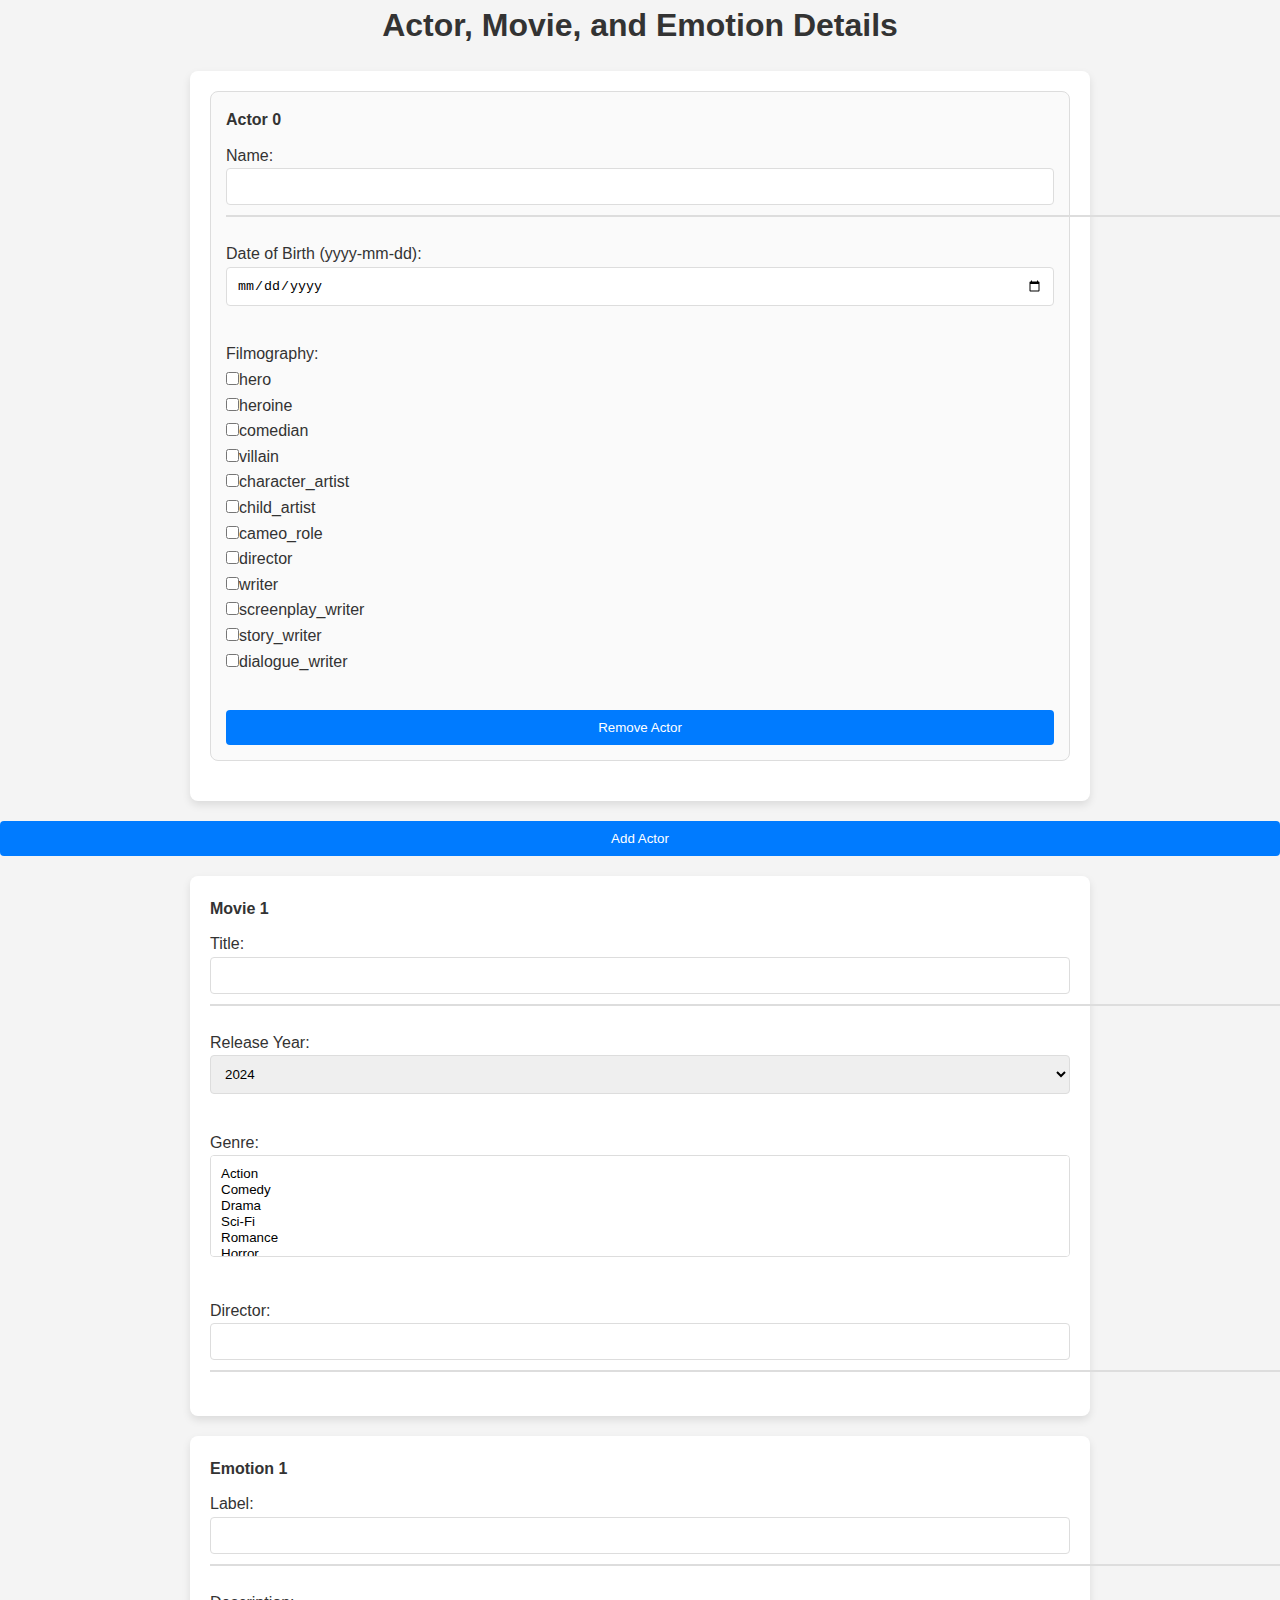
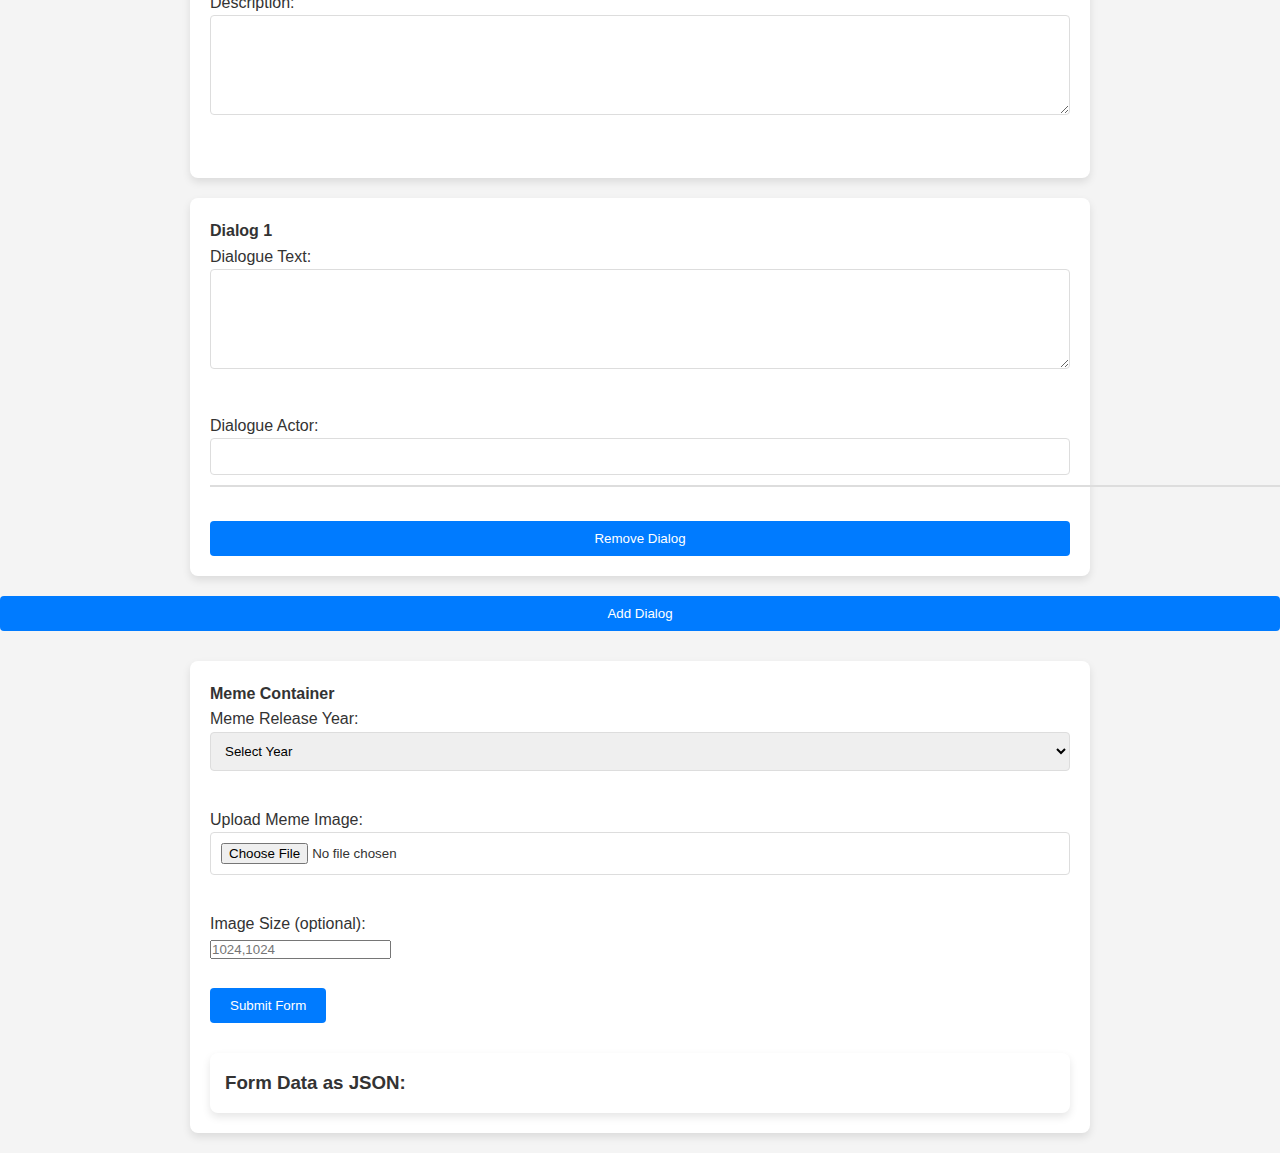
<file: UI/test/index.html>
<!DOCTYPE html>
<html lang="en">
<head>
    <meta charset="UTF-8">
    <meta name="viewport" content="width=device-width, initial-scale=1.0">
    <title>Actor, Movie, and Emotion Form</title>
    <link rel="stylesheet" href="styles.css">
</head>
<body>
    <h1>Actor, Movie, and Emotion Details</h1>

    <div id="actors-container">
        <!-- Actor containers will be added here -->
    </div>
    <button type="button" onclick="addActorContainer()">Add Actor</button>

    <!-- Movie Container (static, with suggestions for title and director) -->
    <div id="movies-container">
        <h4>Movie 1</h4>
        
        <label for="title-1">Title:</label><br>
        <input type="text" id="title-1" name="title" oninput="showSuggestions(this.value, 1, 'movie')" autocomplete="off">
        <div id="suggestions-1-movie" class="suggestions"></div><br><br>

        <label for="release-year-1">Release Year:</label><br>
        <select id="releaseYear-1" name="releaseYear">
            <option value="">Select Year</option>
            <!-- Options generated dynamically -->
        </select><br><br>

        <label>Genre:</label><br>
        <!-- Multi-select dropdown for genre -->
        <select id="genre-1" name="genre" multiple size="5">
            <!-- Genre options will be added dynamically from the array -->
        </select><br><br>

        <label for="director-1">Director:</label><br>
        <input type="text" id="director-1" name="director" oninput="showSuggestions(this.value, 1, 'director')" autocomplete="off">
        <div id="suggestions-1-director" class="suggestions"></div><br><br>
    </div>

    <div id="emotions-container">
        <!-- Single Emotion container will be added here -->
        <div class="emotion-container" id="emotion-container-1">
            <h4>Emotion 1</h4>
            <label for="label-1">Label:</label><br>
            <input type="text" id="label-1" name="emotionLabel" oninput="showSuggestions(this.value, 1, 'emotion')" autocomplete="off">
            <div id="suggestions-1-emotion" class="suggestions"></div><br><br>

            <label for="description-1">Description:</label><br>
            <textarea id="description-1" name="emotionDescription"></textarea><br><br>
        </div>
    </div>
    <!-- Dialog Container -->
<div id="dialogs-container">
    <!-- Static Dialog Container -->
    <div class="dialog-container" id="dialog-container-1">
        <h4>Dialog 1</h4>
        
        <label for="dialog[0]text-0">Dialogue Text:</label><br>
        <textarea id="dialog[0]text-0" name="dialog[0]text"></textarea><br><br>

        <label for="dialog[0]actor-0">Dialogue Actor:</label><br>
        <input type="text" id="dialog[0]actor-0" name="dialog[0]actor" oninput="showSuggestions(this.value, 0, 'dialog-actor')" autocomplete="off">
        <div id="suggestions-0-actor" class="suggestions"></div><br><br>

        <button type="button" onclick="removeDialogContainer(0)">Remove Dialog</button>
    </div>
</div>
<button type="button" onclick="addDialogContainer()">Add Dialog</button>
<!-- Meme Container -->
<div id="meme-container">
    <h4>Meme Container</h4>

    <!-- Meme Release Year -->
    <label for="memeReleaseYear">Meme Release Year:</label>
    <select id="memeReleaseYear">
        <option value="">Select Year</option>
        <!-- Loop to create year options from 2024 to 1900 -->
        <script>
            for (let year = 2024; year >= 1900; year--) {
                document.write(`<option value="${year}">${year}</option>`);
            }
        </script>
    </select><br><br>

    <!-- Image Upload -->
    <label for="meme-image">Upload Meme Image:</label><br>
    <input type="file" id="meme-image" name="media" accept="image/*"><br><br>

    <!-- Image Size -->
    <label for="meme-image-size">Image Size (optional):</label><br>
    <input type="number" id="meme-height-width" name="imageSize" placeholder="1024,1024"><br><br>


    <div>
        <button onclick="submitAllData()">Submit Form</button>
    </div>

   
    <div id="json-display-container">
        <h3>Form Data as JSON:</h3>
        <pre id="json-display"></pre> <!-- The formatted JSON will appear here -->
    </div>
    

    <script src="script.js" defer></script>
</body>
</html>
</file>
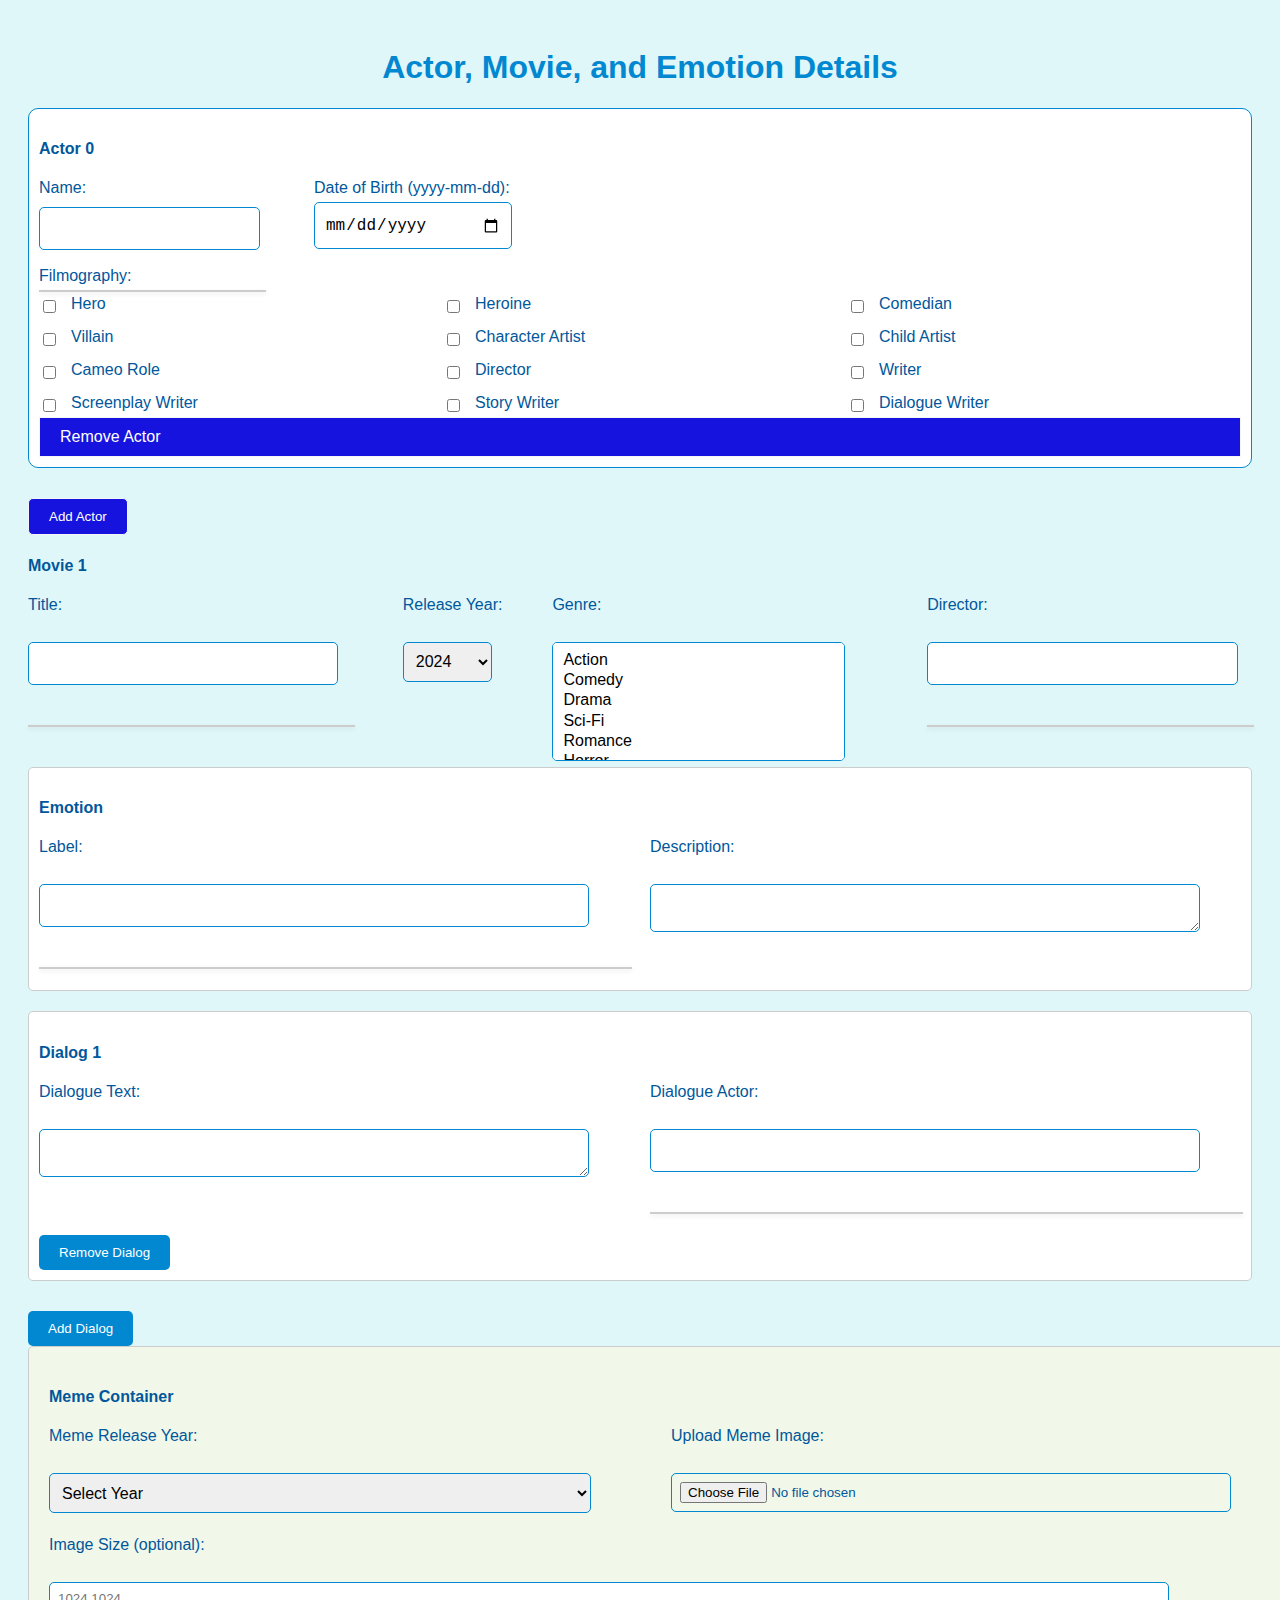
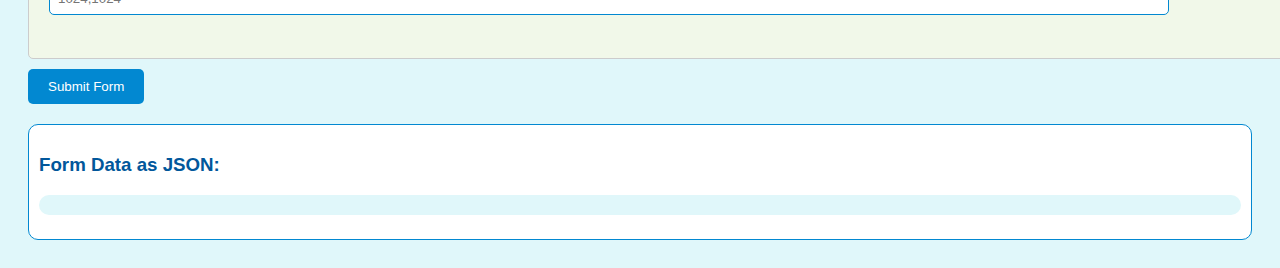
<file: UI/test/test2/index.html>
<!DOCTYPE html>
<html lang="en">
<head>
    <meta charset="UTF-8">
    <meta name="viewport" content="width=device-width, initial-scale=1.0">
    <title>Actor, Movie, and Emotion Form</title>
    <link rel="stylesheet" href="styles.css">
    <link rel="stylesheet" href="./MultiSelect.css">
</head>
<body>
    <h1>Actor, Movie, and Emotion Details</h1>

    <div id="actors-container">
        <!-- Actor containers will be added here -->
    </div>
    <div class="button-group">
    <button type="button" onclick="addActorContainer()">Add Actor</button>
</div>
    <!-- Movie Container (static, with suggestions for title and director) -->
    <div id="movies-container">
        <h4>Movie 1</h4>
    
        <div class="form-row">
            <div class="form-item">
                <label for="title-1">Title:</label><br>
                <input type="text" id="title-1" name="title" oninput="showSuggestions(this.value, 1, 'movie')" autocomplete="off">
                <div id="suggestions-1-movie" class="suggestions"></div><br><br>
            </div>
    
            <div class="form-item1">
                <label for="release-year-1">Release Year:</label><br>
                <select id="releaseYear-1" name="releaseYear">
                    <option value="">Select Year</option>
                    <!-- Options generated dynamically -->
                </select><br><br>
            </div>
    
            <div class="form-item">
                <label>Genre:</label><br>
                <!-- <select id="genre-1" name="genre" multiple size="5" data-placeholder="Select genre" multiple data-multi-select data-search="True" >
                    <option value="Action">Action</option>
                    <option value="Comedy">Comedy</option>
                    <option value="Drama">Drama</option>
                    <option value="Sci-Fi">Sci-Fi</option>
                    <option value="Romance">Romance</option>
                    <option value="Horror">Horror</option>
                </select><br><br> -->
                <select id="genre-1" name="genre" multiple size="5" >
                    <option value="Action">Action</option>
                    <option value="Comedy">Comedy</option>
                    <option value="Drama">Drama</option>
                    <option value="Sci-Fi">Sci-Fi</option>
                    <option value="Romance">Romance</option>
                    <option value="Horror">Horror</option>
                </select>
            </div>
    
            <div class="form-item">
                <label for="director-1">Director:</label><br>
                <input type="text" id="director-1" name="director" oninput="showSuggestions(this.value, 1, 'director')" autocomplete="off">
                <div id="suggestions-1-director" class="suggestions"></div><br><br>
            </div>
        </div>
    </div>
    

    <div id="emotions-container">
        <!-- Single Emotion container will be added here -->
        <div class="emotion-container" id="emotion-container-1">
            <h4>Emotion</h4>
            
            <!-- Emotion Fields (Label and Description side by side) -->
            <div class="emotion-field">
                <div class="emotion-label">
                    <label for="label-1">Label:</label><br>
                    <input type="text" id="label-1" name="emotionLabel" oninput="showSuggestions(this.value, 1, 'emotion')" autocomplete="off">
                    <div id="suggestions-1-emotion" class="suggestions"></div><br><br>
                </div>
                
                <div class="emotion-description">
                    <label for="description-1">Description:</label><br>
                    <textarea id="description-1" name="emotionDescription"></textarea><br><br>
                </div>
            </div>
        </div>
    </div>
    <!-- Dialog Container -->
    <div id="dialogs-container">
        <!-- Static Dialog Container -->
        <div class="dialog-container" id="dialog-container-1">
            <h4>Dialog 1</h4>
            
            <!-- Dialog Fields (Text and Actor side by side) -->
            <div class="dialog-field">
                <div class="dialog-text">
                    <label for="dialog[0]text-0">Dialogue Text:</label><br>
                    <textarea id="dialog[0]text-0" name="dialog[0]text"></textarea><br><br>
                </div>
                
                <div class="dialog-actor">
                    <label for="dialog[0]actor-0">Dialogue Actor:</label><br>
                    <input type="text" id="dialog[0]actor-0" name="dialog[0]actor" oninput="showSuggestions(this.value, 0, 'dialog-actor')" autocomplete="off">
                    <div id="suggestions-0-actor" class="suggestions"></div><br><br>
                </div>
            </div>
            
            <button type="button" onclick="removeDialogContainer(0)">Remove Dialog</button>
        </div>
    </div>
    <button type="button" onclick="addDialogContainer()">Add Dialog</button>
    
<!-- Meme Container -->
<div id="meme-container">
    <h4>Meme Container</h4>

    <!-- Meme Release Year and Image Upload side by side -->
    <div class="meme-fields">
        <!-- Meme Release Year -->
        <div class="meme-release-year">
            <label for="memeReleaseYear">Meme Release Year:</label><br>
            <select id="memeReleaseYear">
                <option value="">Select Year</option>
                <!-- Loop to create year options from 2024 to 1900 -->
                <script>
                    for (let year = 2024; year >= 1900; year--) {
                        document.write(`<option value="${year}">${year}</option>`);
                    }
                </script>
            </select><br><br>
        </div>

        <!-- Upload Meme Image -->
        <div class="meme-upload">
            <label for="meme-image">Upload Meme Image:</label><br>
            <input type="file" id="meme-image" name="media" accept="image/*"><br><br>
        </div>
    </div>

    <!-- Image Size -->
    <label for="meme-image-size">Image Size (optional):</label><br>
    <input type="number" id="meme-height-width" name="imageSize" placeholder="1024,1024"><br><br>
</div>


    <div>
        <button onclick="submitAllData()">Submit Form</button>
    </div>

   
    <div id="json-display-container">
        <h3>Form Data as JSON:</h3>
        <pre id="json-display"></pre> <!-- The formatted JSON will appear here -->
    </div>
    

    <script src="script.js" defer></script>
    <script src="./MultiSelect.js" defer></script>
</body>
</html>
</file>
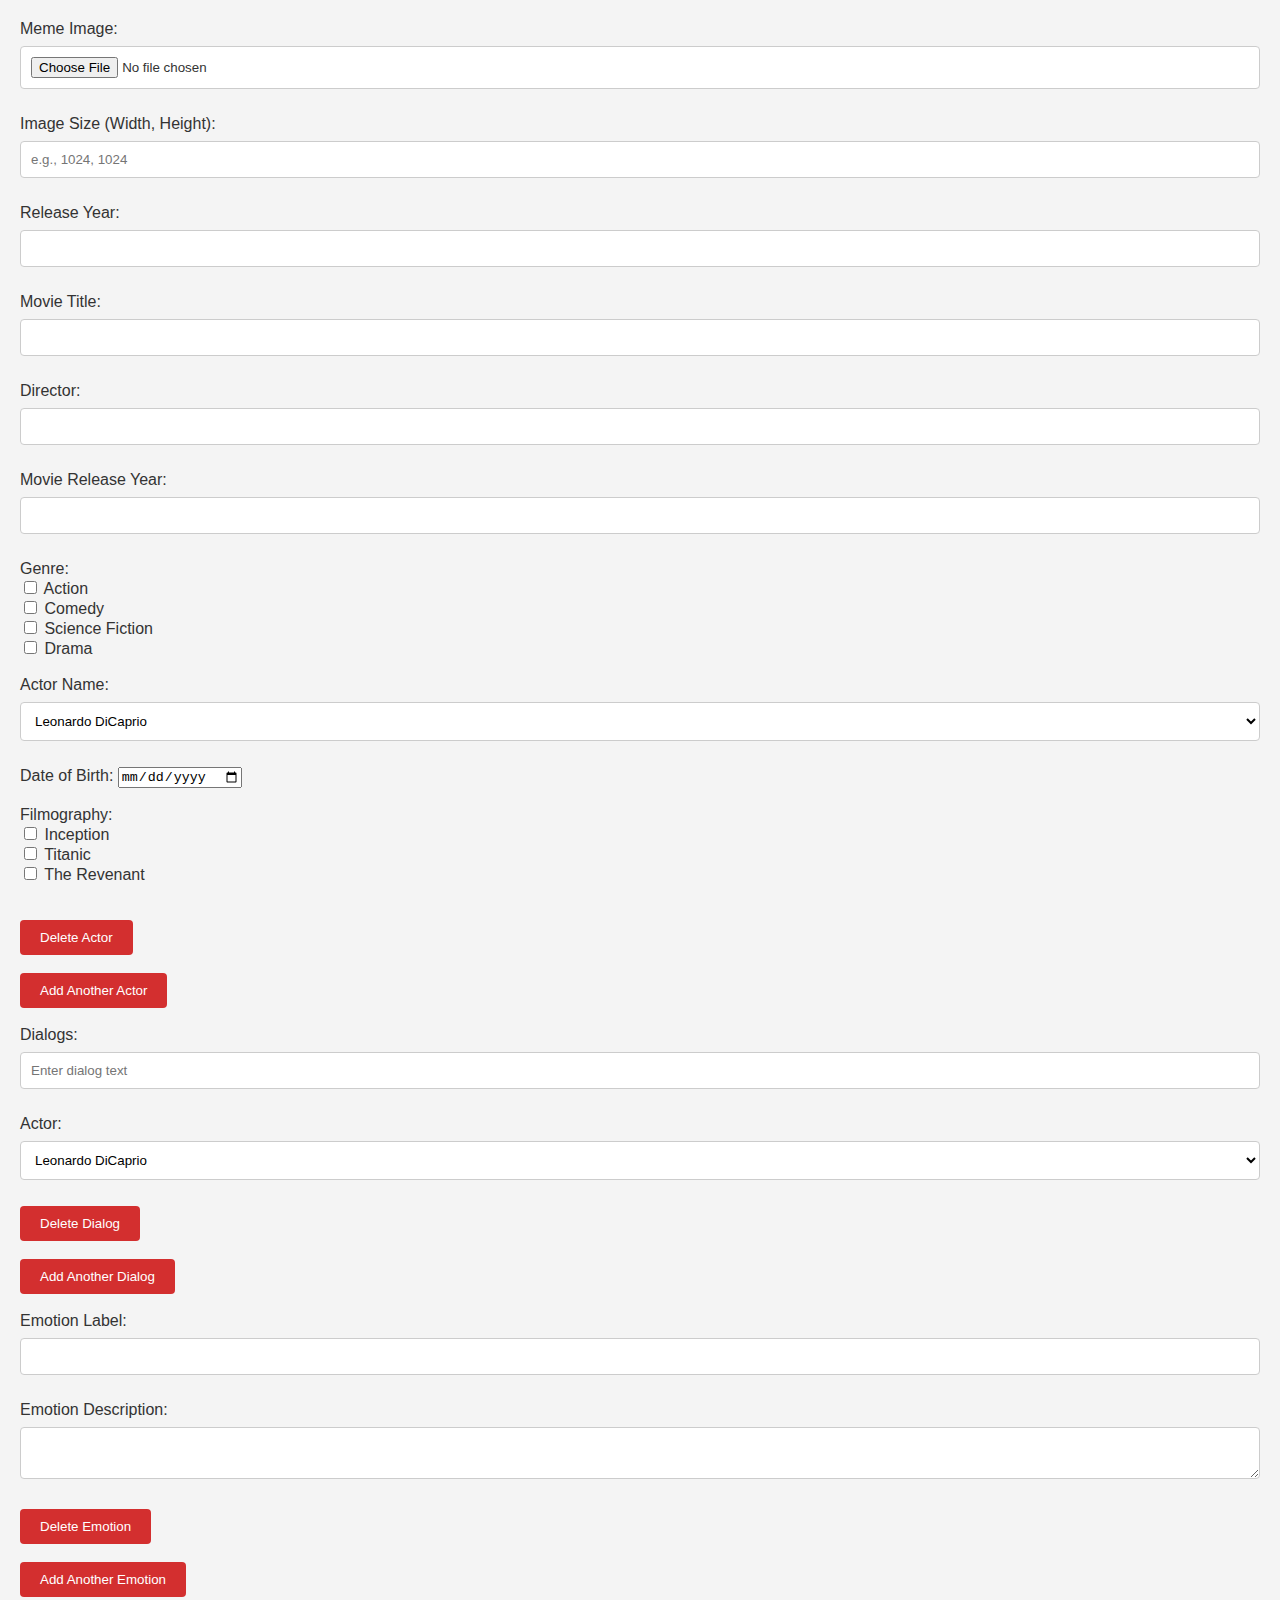
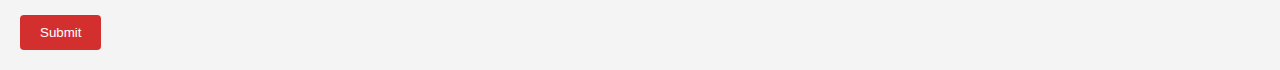
<file: UI/form.html>
<!DOCTYPE html>
<html lang="en">
<head>
  <meta charset="UTF-8">
  <meta name="viewport" content="width=device-width, initial-scale=1.0">
  <title>Insert Data into Supabase</title>
  <link rel="stylesheet" href="form.css"> <!-- Optional, if you have custom styles -->
</head>
<body>
    <form id="insertForm">
        <!-- Meme Details -->
        <label for="image">Meme Image:</label>
        <input type="file" id="image" name="image" required><br><br>
      
        <label for="image_size">Image Size (Width, Height):</label>
        <input type="text" id="image_size" name="image_size" placeholder="e.g., 1024, 1024" required><br><br>
      
        <label for="release_year">Release Year:</label>
        <input type="number" id="release_year" name="release_year" required><br><br>
      
        <!-- Movie Details -->
        <label for="movie_title">Movie Title:</label>
        <input type="text" id="movie_title" name="movie_title" required><br><br>
      
        <label for="director">Director:</label>
        <input type="text" id="director" name="director" required><br><br>
      
        <label for="movie_release_year">Movie Release Year:</label>
        <input type="number" id="movie_release_year" name="movie_release_year" required><br><br>
      
        <!-- Genre Selection -->
        <label>Genre:</label><br>
        <input type="checkbox" name="genre" value="Action"> Action<br>
        <input type="checkbox" name="genre" value="Comedy"> Comedy<br>
        <input type="checkbox" name="genre" value="Science Fiction"> Science Fiction<br>
        <input type="checkbox" name="genre" value="Drama"> Drama<br><br>
      
        <!-- Actors Section -->
        <div id="actorsContainer">
          <label for="actor_name">Actor Name:</label>
          <select class="actor_name" name="actor_name[]" required>
            <option value="Leonardo DiCaprio">Leonardo DiCaprio</option>
            <option value="Joseph Gordon-Levitt">Joseph Gordon-Levitt</option>
            <!-- Add more actors here -->
          </select><br><br>
      
          <label for="actor_dob">Date of Birth:</label>
          <input type="date" id="actor_dob_0" name="actor_dob[]" required><br><br>
      
          <label>Filmography:</label><br>
          <label><input type="checkbox" name="actor_filmography_0" value="Inception"> Inception</label><br>
          <label><input type="checkbox" name="actor_filmography_0" value="Titanic"> Titanic</label><br>
          <label><input type="checkbox" name="actor_filmography_0" value="The Revenant"> The Revenant</label><br>
          <!-- Add more filmography checkboxes as needed -->
          <br><br>
      
          <button type="button" class="deleteActor">Delete Actor</button><br><br>
        </div>
      
        <button type="button" onclick="addActor()">Add Another Actor</button><br><br>
      
        <!-- Dialog Section -->
        <label>Dialogs:</label><br>
        <div id="dialogsContainer">
          <input type="text" class="dialog_text" placeholder="Enter dialog text" required><br><br>
          <label for="dialog_actor_0">Actor:</label>
          <select id="dialog_actor_0" name="dialog_actor_0" required>
            <option value="Leonardo DiCaprio">Leonardo DiCaprio</option>
            <option value="Joseph Gordon-Levitt">Joseph Gordon-Levitt</option>
            <!-- Add more actors here -->
          </select><br><br>
      
          <button type="button" class="deleteDialog">Delete Dialog</button><br><br>
        </div>
      
        <button type="button" onclick="addDialog()">Add Another Dialog</button><br><br>
      
        <!-- Emotion Section -->
        <label>Emotion Label:</label><br>
        <div id="emotionsContainer">
          <input type="text" class="emotion_label" name="emotion_label[]" list="emotionList" required><br><br>
          <datalist id="emotionList">
            <option value="Happy">
            <option value="Sad">
            <option value="Angry">
            <option value="Surprised">
            <option value="Confused">
            <!-- Add more options here -->
          </datalist>
      
          <label for="emotion_description">Emotion Description:</label>
          <textarea class="emotion_description" name="emotion_description[]" required></textarea><br><br>
      
          <button type="button" class="deleteEmotion">Delete Emotion</button><br><br>
        </div>
      
        <button type="button" onclick="addEmotion()">Add Another Emotion</button><br><br>
      
        <button type="submit">Submit</button>
      </form>
      
  <script src="script.js"></script>
</body>
</html>
</file>
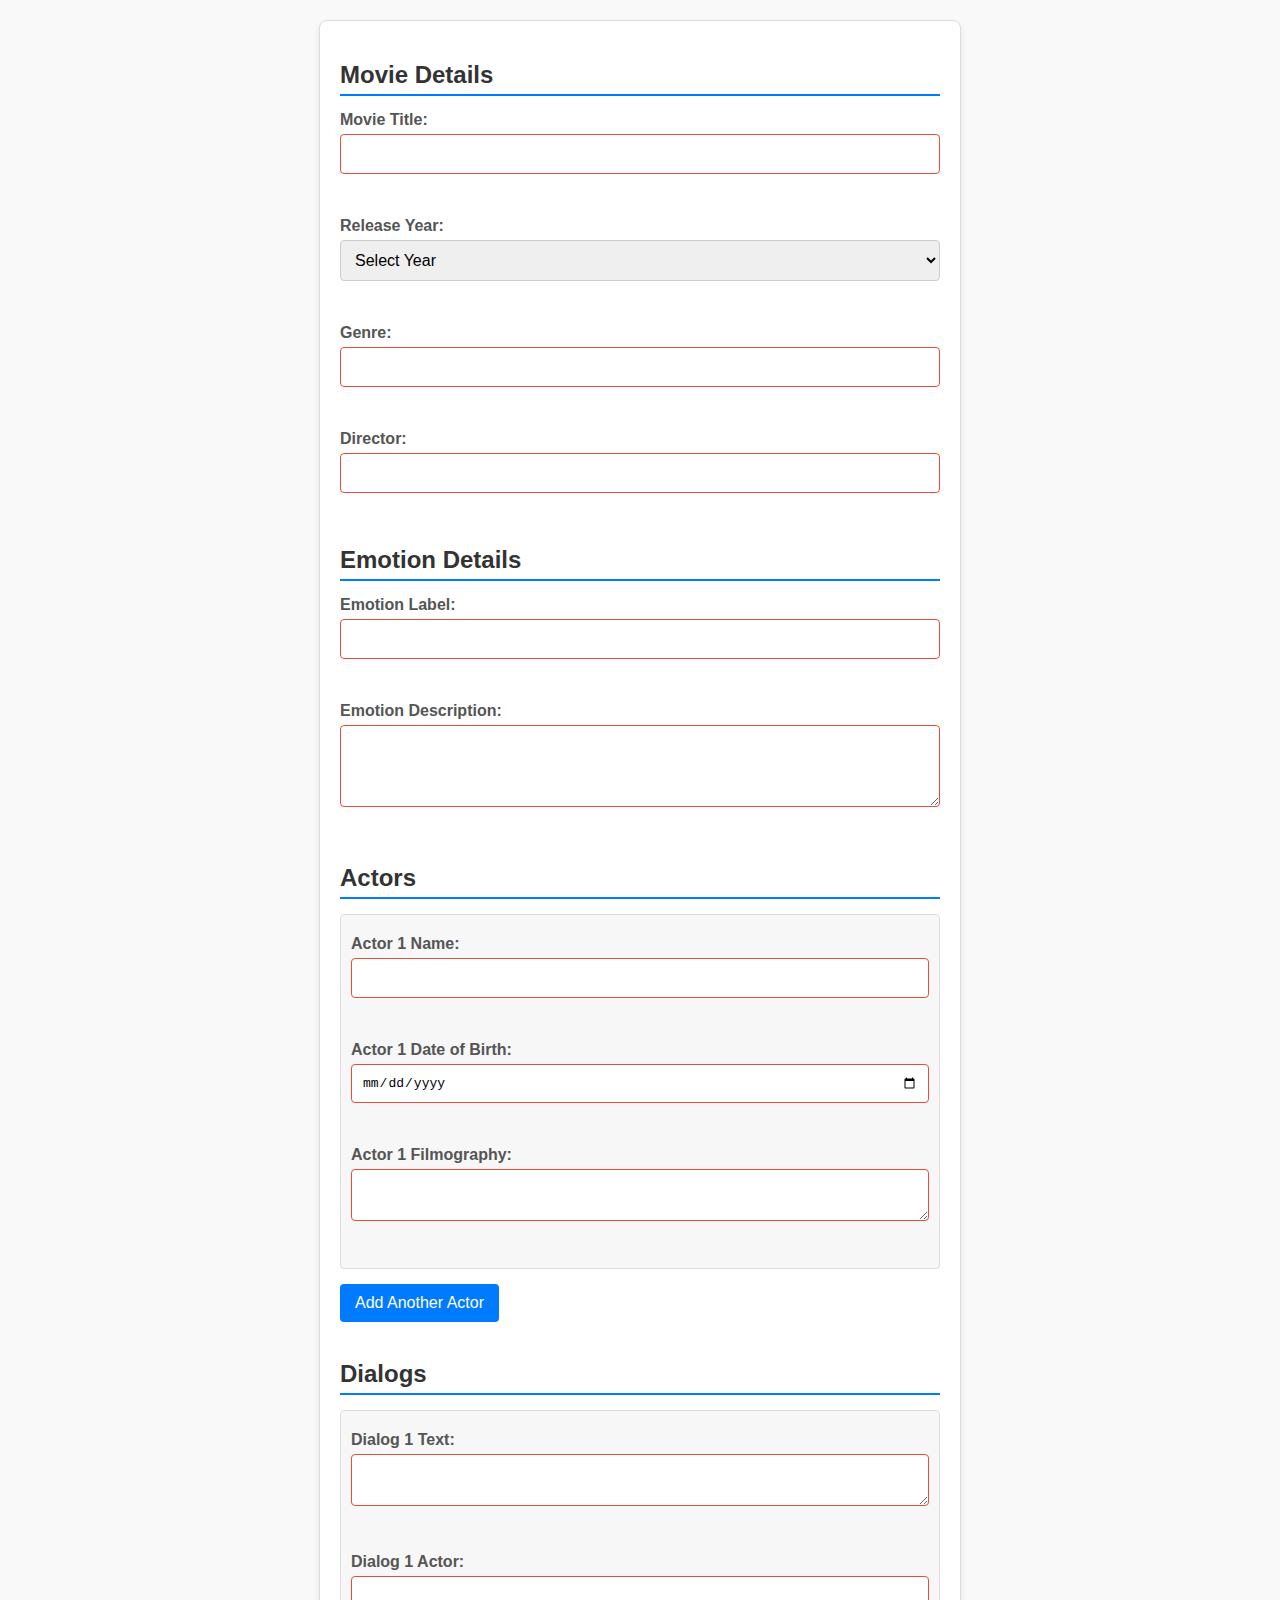
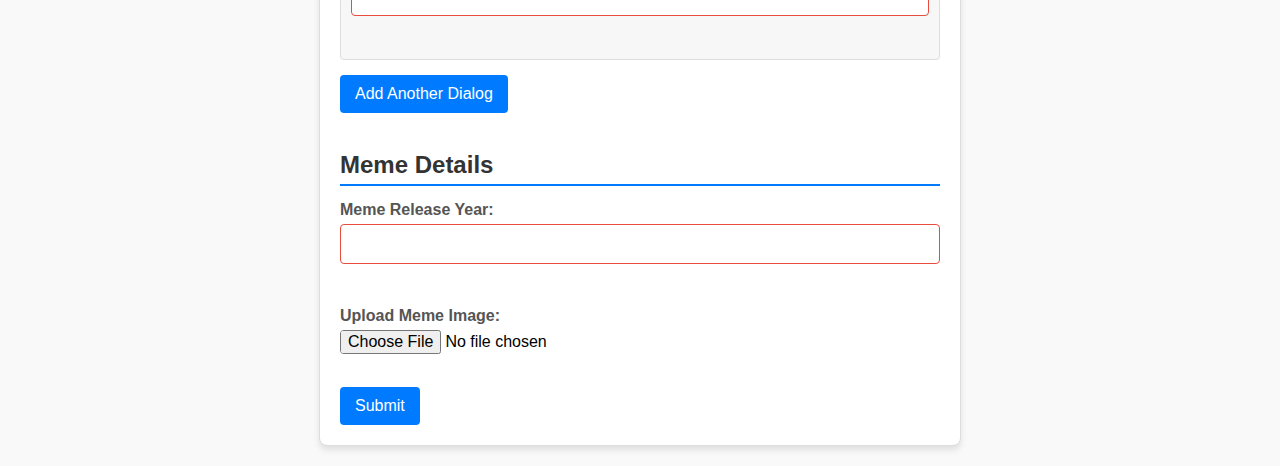
<file: UI/new.html>
<!DOCTYPE html>
<html lang="en">
<head>
    <meta charset="UTF-8">
    <meta name="viewport" content="width=device-width, initial-scale=1.0">
    <link rel="stylesheet" href="./new.css">
    <title>Movie Meme Submission Form</title>
</head>
<body>
    
    <form id="memeForm" enctype="multipart/form-data">
        <h2>Movie Details</h2>
        <label for="title">Movie Title:</label>
        <input type="text" id="title" name="title" required><br><br>

        <label for="release_year">Release Year:</label>
        <select id="release_year" name="release_year" required>
            <option value="" disabled selected>Select Year</option>
            <script>
                for (let year = 1950; year <= new Date().getFullYear(); year++) {
                    document.write(`<option value="${year}">${year}</option>`);
                }
            </script>
        </select><br><br>

        <label for="genre">Genre:</label>
        <input type="text" id="genre" name="genre" required><br><br>

        <label for="director">Director:</label>
        <input type="text" id="director" name="director" list="directors" required>
        <datalist id="directors">
            <option value="Christopher Nolan">
            <option value="Steven Spielberg">
            <option value="Martin Scorsese">
        </datalist><br><br>

        <h2>Emotion Details</h2>
        <label for="emotion_label">Emotion Label:</label>
        <input type="text" id="emotion_label" name="emotion_label" list="emotion_labels" required>
        <datalist id="emotion_labels">
            <option value="excitement">
            <option value="joy">
            <option value="sadness">
        </datalist><br><br>

        <label for="emotion_description">Emotion Description:</label>
        <textarea id="emotion_description" name="emotion_description" rows="4" required></textarea><br><br>

        <h2>Actors</h2>
        <div id="actors">
            <div class="actor">
                <label for="actor_0_name">Actor 1 Name:</label>
                <input type="text" id="actor_0_name" name="actors[0][name]" required><br><br>

                <label for="actor_0_dob">Actor 1 Date of Birth:</label>
                <input type="date" id="actor_0_dob" name="actors[0][dob]" required><br><br>

                <label for="actor_0_filmography">Actor 1 Filmography:</label>
                <textarea id="actor_0_filmography" name="actors[0][filmography]" rows="2" required></textarea><br><br>
            </div>
        </div>
        <button type="button" onclick="addActor()">Add Another Actor</button><br><br>

        <h2>Dialogs</h2>
        <div id="dialogs">
            <div class="dialog">
                <label for="dialog_0_text">Dialog 1 Text:</label>
                <textarea id="dialog_0_text" name="dialogs[0][text]" rows="2" required></textarea><br><br>

                <label for="dialog_0_actor">Dialog 1 Actor:</label>
                <input type="text" id="dialog_0_actor" name="dialogs[0][actor]" required><br><br>
            </div>
        </div>
        <button type="button" onclick="addDialog()">Add Another Dialog</button><br><br>

        <h2>Meme Details</h2>
        <label for="memeReleaseYear">Meme Release Year:</label>
        <input type="number" id="memeReleaseYear" name="memeReleaseYear" min="1950" max="2024" required><br><br>

        <label for="media">Upload Meme Image:</label>
        <input type="file" id="media" name="media" accept="image/*" required><br><br>

        <input type="button" value="Submit" onclick="submitForm()">
    </form>

    <script>
        let actorCount = 1;
        let dialogCount = 1;

        function addActor() {
            const actorsDiv = document.getElementById('actors');
            const newActor = `
                <div class="actor">
                    <label for="actor_${actorCount}_name">Actor ${actorCount + 1} Name:</label>
                    <input type="text" id="actor_${actorCount}_name" name="actors[${actorCount}][name]" required><br><br>
                    
                    <label for="actor_${actorCount}_dob">Actor ${actorCount + 1} Date of Birth:</label>
                    <input type="date" id="actor_${actorCount}_dob" name="actors[${actorCount}][dob]" required><br><br>

                    <label for="actor_${actorCount}_filmography">Actor ${actorCount + 1} Filmography:</label>
                    <textarea id="actor_${actorCount}_filmography" name="actors[${actorCount}][filmography]" rows="2" required></textarea><br><br>
                </div>`;
            actorsDiv.insertAdjacentHTML('beforeend', newActor);
            actorCount++;
        }

        function addDialog() {
            const dialogsDiv = document.getElementById('dialogs');
            const newDialog = `
                <div class="dialog">
                    <label for="dialog_${dialogCount}_text">Dialog ${dialogCount + 1} Text:</label>
                    <textarea id="dialog_${dialogCount}_text" name="dialogs[${dialogCount}][text]" rows="2" required></textarea><br><br>

                    <label for="dialog_${dialogCount}_actor">Dialog ${dialogCount + 1} Actor:</label>
                    <input type="text" id="dialog_${dialogCount}_actor" name="dialogs[${dialogCount}][actor]" required><br><br>
                </div>`;
            dialogsDiv.insertAdjacentHTML('beforeend', newDialog);
            dialogCount++;
        }

        function validateForm() {
            const form = document.getElementById('memeForm');
            const requiredFields = form.querySelectorAll('[required]'); // Get all required fields
            for (const field of requiredFields) {
                if (!field.value) {
                    alert(`Please fill in the required field: ${field.name}`);
                    return false; // Return false to prevent form submission
                }
            }
            return true; // Return true if all required fields are filled
        }

        async function submitForm() {
            const form = document.getElementById('memeForm');

            // Validate form before submitting
            if (!validateForm()) {
                return;  // Stop form submission if validation fails
            }

            // Create FormData object
            const formData = new FormData(form);
            console.log(formData);

            // Log the FormData object to ensure data is captured
            for (let pair of formData.entries()) {
                console.log(pair[0] + ': ' + pair[1]);
            }

            try {
                const YOUR_SUPABASE_API_KEY = 'eyJhbGciOiJIUzI1NiIsImtpZCI6IldsZFhxUFZFZndGbGJrQU4iLCJ0eXAiOiJKV1QifQ.[base64].V1shTYZOj0goNRQ8nMbr4EY-mrA8MhzWFc8CuKBxbPU';  // Use your real API key
                const response = await fetch('https://ixnbfvyeniksbqcfdmdo.supabase.co/functions/v1/annotate', {
                    method: 'POST',
                    headers: {
                        'Authorization': `Bearer ${YOUR_SUPABASE_API_KEY}`
                    },
                    body: formData
                });

                const result = await response.json();

                if (response.ok) {
                    alert("Form submitted successfully!\n\nResponse:\n" + JSON.stringify(result.data, null, 2));
                    console.log("Success Response:", result);
                } else {
                    alert("Form submission failed.\n\nError:\n" + JSON.stringify(result, null, 2));
                    console.error("Error Response:", result);
                }
            } catch (error) {
                alert("An unexpected error occurred.\n\nDetails:\n" + error.message);
                console.error("Error:", error);
            }
        }
    </script>
</body>
</html>
</file>
<file: UI/test/test2/styles.css>
/* General styles */
body {
    font-family: Arial, sans-serif;
    background-color: #e0f7fa; /* Sky blue background */
    color: #01579b; /* Dark blue text color */
    padding: 20px;
}

h1 {
    text-align: center;
    color: #0288d1; /* Lighter blue shade */
}

h4 {
    color: #01579b;
}

/* Container styles */
.actor-container, .dialog-container, .emotion-container, .meme-container, .movie-container {
    background-color: #ffffff;
    border: 1px solid #0288d1;
    padding: 10px;
    margin-bottom: 20px;
    border-radius: 10px;
}

/* Flexbox layout for placing labels and inputs side by side */
.flex-row {
    display: flex;
    flex-wrap: wrap;
    justify-content: space-between;
}

.flex-row label, .flex-row input, .flex-row select {
    flex: 1 1 48%; /* Flex-grow and allow wrapping */
    margin-right: 10px;
    margin-bottom: 10px;
}

.flex-row textarea {
    width: 100%;
}

/* Suggestions box */
.suggestions {
    border: 1px solid #0288d1;
    background-color: #ffffff;
    max-height: 100px;
    overflow-y: auto;
    margin-bottom: 10px;
}

button {
    background-color: #0288d1;
    color: white;
    padding: 10px 20px;
    border: none;
    border-radius: 5px;
    cursor: pointer;
}

button:hover {
    background-color: #01579b;
}

#json-display-container {
    background-color: #ffffff;
    border: 1px solid #0288d1;
    padding: 10px;
    margin-top: 20px;
    border-radius: 10px;
}

/* Meme container styles */
#meme-container {
    background-color: #f1f8e9;
    border: 1px solid #388e3c;
}

input[type="file"] {
    padding: 5px;
    margin-top: 10px;
}

select, input, textarea {
    padding: 8px;
    border: 1px solid #0288d1;
    border-radius: 5px;
}

pre {
    background-color: #e0f7fa;
    padding: 10px;
    border-radius: 10px;
    font-size: 14px;
}

/* Multi-select dropdown (styling for multi-select dropdown) */
.multi-select {
    display: inline-block;
    width: 100%;
    border-radius: 5px;
}

/* Ensure the actor's name and DOB are aligned side by side */
.input-group-horizontal {
    display: flex;
    gap: 50px;
}

.input-group-horizontal > div {
    display: flex;
    flex-direction: column;
}

/* Styling for the filmography checkboxes */
.filmography-grid {
    display: grid;
    grid-template-columns: repeat(3, 1fr);  /* 3 columns */
    gap: 10px;
    margin-top: 10px;
}

.checkbox-group {
    display: flex;
    align-items: center;
    gap: 5px;
}

.checkbox-group input[type="checkbox"] {
    margin-right: 5px;
}

.checkbox-group label {
    margin-left: 5px;
}

/* Styling for the suggestions box */
.suggestions {
    position: relative;
    top: 35px;  /* Adjust the position of suggestions dropdown */
    left: 0;
    right: 0;
    border: 1px solid #ddd;
    background-color: #fff;
    z-index: 10;
    max-height: 200px;  /* Ensure it doesn't overflow */
    overflow-y: auto;
    box-shadow: 0 2px 5px rgba(0, 0, 0, 0.1);
}

/* Each suggestion item styling */
.suggestions div {
    padding: 8px;
    cursor: pointer;
}

.suggestions div:hover {
    background-color: #f1f1f1;
}
.button-group {
    display: flex;
    gap: 10px;  /* Adds space between the buttons */
    margin-top: 10px;
}

/* Styling for individual buttons */
.button-group button {
    padding: 10px 20px;  /* Adjust the button size */
    cursor: pointer;
    border: 1px solid whitesmoke;
    background-color: #1613de;
    transition: background-color 0.3s ease;
}

.button-group1{
    padding: 10px 20px;  /* Adjust the button size */
    cursor: pointer;
    color: white;
    border: 1px solid whitesmoke;
    background-color: #1613de;
    transition: background-color 0.3s ease;
}
.button-group button:hover {
    background-color: red;
}

/* Styling for each input group */
.input-group {
    margin-bottom: 15px;
    display: flex;
    flex-direction: column;
}

/* Align labels and inputs side by side */
.input-group label {
    margin-bottom: 5px;
}

.input-group input,
.input-group select {
    padding: 8px;
    border: 1px solid #ccc;
    border-radius: 4px;
}

/* Multi-select dropdown styling */
select[multiple] {
    height: auto;
    padding: 8px;
}
/* Style for the field group to align items side by side */
.field-group {
    display: flex;
    gap: 100px;  /* Space between the items */
    margin-bottom: 15px;
}

/* Style for individual field items within the flex container */
.field-item {
    display: flex;
    flex-direction: column;
}

/* Style for the labels */
.field-item label {
    margin-bottom: 5px;  /* Space between label and input */
}

/* Ensure the input fields and select elements take the full available width */
.field-item input,
.field-item select {
    width: 100%;  /* Make the input and select take up the full width of their container */
}
/* Flexbox layout for form items */
.form-row {
    display: flex; /* Align children side by side */
    gap: 50px; /* Add some space between each item */
    flex-wrap: wrap; /* Allow wrapping for smaller screens */
}

/* Each form item inside the row */
.form-item {
    flex: 1; /* Allow items to take equal width */
    min-width: 200px; /* Ensure a minimum width for each item */
}

/* Style for input boxes */
input[type="text"], input[type="date"], select {
    width: 90%; /* Full width to fit the container */
    height: 25px; /* Adjust height */
    font-size: 16px; /* Adjust font size */
    padding: 10px; /* Padding inside the input */
}

select {
    width: 100%;
    height: 40px;
    font-size: 16px;
    padding: 10px;
}
#emotions-container {
    display: flex;
    justify-content: center;
    gap: 20px;
}

.emotion-container {
    padding: 10px;
    border: 1px solid #ccc;
    border-radius: 5px;
    width: 100%;
}

.emotion-field {
    display: flex;
    justify-content: space-between;
    gap: 20px;
}

.emotion-label, .emotion-description {
    flex: 1; /* Makes both input and textarea take up equal space */
}

textarea, input[type="text"] {
    width: 100%;
    padding: 8px;
    margin: 5px 0;
}

button {
    margin-top: 10px;
}

.suggestions {
    position: relative;
    z-index: 10;
    max-height: 200px;
    overflow-y: auto;
    border: 1px solid #ccc;
    background-color: white;
    width: 100%;
}
#dialogs-container {
    display: flex;
    justify-content: center;
    gap: 20px;
}

.dialog-container {
    padding: 10px;
    border: 1px solid #ccc;
    border-radius: 5px;
    width: 100%;
}

.dialog-field {
    display: flex;
    justify-content: space-between;
    gap: 20px;
}

.dialog-text, .dialog-actor {
    flex: 1; /* Makes both input and textarea take up equal space */
}

textarea, input[type="text"] {
    width: 90%;
    padding: 8px;
    margin: 5px 0;
}

button {
    margin-top: 10px;
}

.suggestions {
    position: relative;
    z-index: 10;
    max-height: 200px;
    overflow-y: auto;
    border: 1px solid #ccc;
    background-color: white;
    width: 100%;
}
#meme-container {
    padding: 20px;
    border: 1px solid #ccc;
    border-radius: 5px;
    width: 100%;
}

.meme-fields {
    display: flex;
    justify-content: space-between;
    gap: 20px;
}

.meme-release-year, .meme-upload {
    flex: 1;
}

select, input[type="file"], input[type="number"] {
    width: 90%;
    padding: 8px;
    margin: 5px 0;
}

label {
    display: block;
    margin-bottom: 5px;
}

button {
    margin-top: 10px;
}
</file>
<file: UI/test/test2/MultiSelect.css>
.multi-select {
  display: flex;
  box-sizing: border-box;
  flex-direction: column;
  position: relative;
  width: 100%;
  user-select: none;
}
.multi-select .multi-select-header {
  border: 1px solid #dee2e6;
  padding: 7px 30px 7px 12px;
  overflow: hidden;
  gap: 7px;
  min-height: 45px;
}
.multi-select .multi-select-header::after {
  content: "";
  display: block;
  position: absolute;
  top: 50%;
  right: 15px;
  transform: translateY(-50%);
  background-image: url("data:image/svg+xml,%3Csvg xmlns='http://www.w3.org/2000/svg' fill='%23949ba3' viewBox='0 0 16 16'%3E%3Cpath d='M8 13.1l-8-8 2.1-2.2 5.9 5.9 5.9-5.9 2.1 2.2z'/%3E%3C/svg%3E");
  height: 12px;
  width: 12px;
}
.multi-select .multi-select-header.multi-select-header-active {
  border-color: #c1c9d0;
}
.multi-select .multi-select-header.multi-select-header-active::after {
  transform: translateY(-50%) rotate(180deg);
}
.multi-select .multi-select-header.multi-select-header-active + .multi-select-options {
  display: flex;
}
.multi-select .multi-select-header .multi-select-header-placeholder {
  color: #65727e;
}
.multi-select .multi-select-header .multi-select-header-option {
  display: inline-flex;
  align-items: center;
  background-color: #f3f4f7;
  font-size: 14px;
  padding: 3px 8px;
  border-radius: 5px;
}
.multi-select .multi-select-header .multi-select-header-max {
  font-size: 14px;
  color: #65727e;
}
.multi-select .multi-select-options {
  display: none;
  box-sizing: border-box;
  flex-flow: wrap;
  position: absolute;
  top: 100%;
  left: 0;
  right: 0;
  z-index: 999;
  margin-top: 5px;
  padding: 5px;
  background-color: #fff;
  border-radius: 5px;
  box-shadow: 0 0 10px rgba(0, 0, 0, 0.1);
  max-height: 200px;
  overflow-y: auto;
  overflow-x: hidden;
}
.multi-select .multi-select-options::-webkit-scrollbar {
  width: 5px;
}
.multi-select .multi-select-options::-webkit-scrollbar-track {
  background: #f0f1f3;
}
.multi-select .multi-select-options::-webkit-scrollbar-thumb {
  background: #cdcfd1;
}
.multi-select .multi-select-options::-webkit-scrollbar-thumb:hover {
  background: #b2b6b9;
}
.multi-select .multi-select-options .multi-select-option, .multi-select .multi-select-options .multi-select-all {
  padding: 4px 12px;
  height: 42px;
}
.multi-select .multi-select-options .multi-select-option .multi-select-option-radio, .multi-select .multi-select-options .multi-select-all .multi-select-option-radio {
  margin-right: 14px;
  height: 16px;
  width: 16px;
  border: 1px solid #ced4da;
  border-radius: 4px;
}
.multi-select .multi-select-options .multi-select-option .multi-select-option-text, .multi-select .multi-select-options .multi-select-all .multi-select-option-text {
  box-sizing: border-box;
  flex: 1;
  overflow: hidden;
  text-overflow: ellipsis;
  white-space: nowrap;
  color: inherit;
  font-size: 16px;
  line-height: 20px;
}
.multi-select .multi-select-options .multi-select-option.multi-select-selected .multi-select-option-radio, .multi-select .multi-select-options .multi-select-all.multi-select-selected .multi-select-option-radio {
  border-color: #40c979;
  background-color: #40c979;
}
.multi-select .multi-select-options .multi-select-option.multi-select-selected .multi-select-option-radio::after, .multi-select .multi-select-options .multi-select-all.multi-select-selected .multi-select-option-radio::after {
  content: "";
  display: block;
  width: 3px;
  height: 7px;
  margin: 0.12em 0 0 0.27em;
  border: solid #fff;
  border-width: 0 0.15em 0.15em 0;
  transform: rotate(45deg);
}
.multi-select .multi-select-options .multi-select-option.multi-select-selected .multi-select-option-text, .multi-select .multi-select-options .multi-select-all.multi-select-selected .multi-select-option-text {
  color: #40c979;
}
.multi-select .multi-select-options .multi-select-option:hover, .multi-select .multi-select-options .multi-select-option:active, .multi-select .multi-select-options .multi-select-all:hover, .multi-select .multi-select-options .multi-select-all:active {
  background-color: #f3f4f7;
}
.multi-select .multi-select-options .multi-select-all {
  border-bottom: 1px solid #f1f3f5;
  border-radius: 0;
}
.multi-select .multi-select-options .multi-select-search {
  padding: 7px 10px;
  border: 1px solid #dee2e6;
  border-radius: 5px;
  margin: 10px 10px 5px 10px;
  width: 100%;
  outline: none;
  font-size: 16px;
}
.multi-select .multi-select-options .multi-select-search::placeholder {
  color: #b2b5b9;
}
.multi-select .multi-select-header, .multi-select .multi-select-option, .multi-select .multi-select-all {
  display: flex;
  flex-wrap: wrap;
  box-sizing: border-box;
  align-items: center;
  border-radius: 5px;
  cursor: pointer;
  display: flex;
  align-items: center;
  width: 100%;
  font-size: 16px;
  color: #212529;
}
</file>
<file: UI/form.css>
/* General styling for the body */
body {
  font-family: Arial, sans-serif;
  background-color: #f4f4f4;
  color: #333;
  margin: 0;
  padding: 20px;
}

/* Style for form headings */
h1, h4 {
  color: #d32f2f; /* Dark red for headings */
}

/* Styling for form input fields */
input[type="text"],
input[type="file"],
input[type="number"],
textarea,
select {
  width: 100%;
  padding: 10px;
  margin: 8px 0;
  border: 1px solid #ccc;
  border-radius: 4px;
  box-sizing: border-box;
  background-color: #fff;
}

/* Style for buttons */
button {
  background-color: #d32f2f;
  color: white;
  padding: 10px 20px;
  border: none;
  border-radius: 4px;
  cursor: pointer;
}

button:hover {
  background-color: #b71c1c;
}

/* Styling for the JSON display container */
#json-display-container {
  margin-top: 20px;
  padding: 20px;
  border-radius: 5px;
  background-color: #ffebee; /* Light red shade */
  box-shadow: 0 2px 5px rgba(0, 0, 0, 0.1);
}

/* Style the pre tag to display the JSON data */
pre {
  background-color: #ffffff; /* White background for JSON display */
  color: #d32f2f; /* Dark red text */
  padding: 15px;
  border-radius: 4px;
  overflow-x: auto;
  font-family: 'Courier New', Courier, monospace;
  box-shadow: 0px 0px 10px rgba(0, 0, 0, 0.1);
  white-space: pre-wrap;
}

/* Style for suggestions dropdown */
.suggestions {
  position: absolute;
  background-color: white;
  border: 1px solid #ccc;
  max-height: 150px;
  overflow-y: auto;
  z-index: 1;
  width: 100%;
  box-shadow: 0px 2px 5px rgba(0, 0, 0, 0.1);
}

/* Individual suggestion items */
.suggestions div {
  padding: 10px;
  cursor: pointer;
}

.suggestions div:hover {
  background-color: #f1f1f1;
}

/* Mobile responsiveness */
@media only screen and (max-width: 600px) {
  button {
      width: 100%;
  }

  input[type="text"], input[type="file"], input[type="number"], textarea, select {
      width: 100%;
  }
}
</file>
<file: UI/new.css>
/* General body styling */
body {
    font-family: Arial, sans-serif;
    background-color: #f9f9f9;
    margin: 0;
    padding: 0;
}

/* Form container */
form {
    max-width: 600px;
    margin: 20px auto;
    padding: 20px;
    background-color: #ffffff;
    border: 1px solid #ddd;
    border-radius: 8px;
    box-shadow: 0 4px 6px rgba(0, 0, 0, 0.1);
}

/* Section headings */
form h2 {
    color: #333333;
    font-size: 1.5em;
    border-bottom: 2px solid #007BFF;
    padding-bottom: 5px;
    margin-bottom: 15px;
}

/* Labels */
form label {
    display: block;
    margin: 10px 0 5px;
    font-weight: bold;
    color: #555555;
}

/* Input fields and text areas */
form input[type="text"],
form input[type="number"],
form input[type="date"],
form textarea,
form select,
form input[type="file"] {
    width: 100%;
    padding: 10px;
    margin-bottom: 15px;
    border: 1px solid #ccc;
    border-radius: 4px;
    box-sizing: border-box;
    font-size: 1em;
}

/* Input field focus effect */
form input:focus,
form textarea:focus,
form select:focus {
    border-color: #007BFF;
    outline: none;
    box-shadow: 0 0 5px rgba(0, 123, 255, 0.5);
}

/* Buttons */
form button,
form input[type="button"] {
    display: inline-block;
    padding: 10px 15px;
    background-color: #007BFF;
    color: #ffffff;
    border: none;
    border-radius: 4px;
    font-size: 1em;
    cursor: pointer;
    transition: background-color 0.3s ease;
}

form button:hover,
form input[type="button"]:hover {
    background-color: #0056b3;
}

/* Error message styling */
form input:invalid,
form textarea:invalid {
    border-color: #e74c3c;
}

/* Dynamic sections (actors and dialogs) */
.actor,
.dialog {
    border: 1px solid #ddd;
    padding: 10px;
    margin-bottom: 15px;
    border-radius: 4px;
    background-color: #f7f7f7;
}

/* Upload field styling */
form input[type="file"] {
    border: none;
    padding: 0;
}

/* Adjustments for smaller screens */
@media screen and (max-width: 768px) {
    form {
        padding: 15px;
    }

    form h2 {
        font-size: 1.2em;
    }

    form input[type="button"] {
        width: 100%;
    }
}
</file>
<file: UI/test/styles.css>
/* Reset some default styles for consistent rendering */
* {
    margin: 0;
    padding: 0;
    box-sizing: border-box;
}

/* Set a clean background and font */
body {
    font-family: Arial, sans-serif;
    background-color: #f4f4f4;
    color: #333;
    line-height: 1.6;
    padding-top: 0; /* Remove the top padding */
    margin-top: 0; /* Remove margin-top to avoid unnecessary space */
}

/* Center the page content */
h1 {
    text-align: center;
    margin-bottom: 20px;
}

/* General container styling */
#actors-container, #movies-container, #emotions-container, #dialogs-container, #meme-container {
    background-color: #fff;
    margin: 20px auto;
    padding: 20px;
    border-radius: 8px;
    box-shadow: 0 4px 8px rgba(0, 0, 0, 0.1);
    max-width: 900px;
    width: 90%;
}

/* Style for each individual actor container */
.actor-container {
    margin-bottom: 20px;
    padding: 15px;
    border: 1px solid #ddd;
    border-radius: 8px;
    background-color: #fafafa;
}

.actor-container h4 {
    margin-bottom: 10px;
}

/* Input field styling */
input[type="text"], input[type="date"], input[type="file"], textarea, select {
    width: 100%;
    padding: 10px;
    margin-bottom: 10px;
    border: 1px solid #ddd;
    border-radius: 4px;
}

textarea {
    height: 100px;
}

/* Suggestions box */
.suggestions {
    max-height: 150px;
    overflow-y: auto;
    border: 1px solid #ddd;
    background-color: #fff;
    position: absolute;
    width: calc(100% - 22px); /* Adjust to match input field width */
    z-index: 10;
}

.suggestion-item {
    padding: 8px;
    cursor: pointer;
}

.suggestion-item:hover {
    background-color: #f0f0f0;
}

/* Buttons */
button {
    padding: 10px 20px;
    background-color: #007bff;
    color: white;
    border: none;
    border-radius: 4px;
    cursor: pointer;
}

button:hover {
    background-color: #0056b3;
}

/* Style for the movie and emotion containers */
#movies-container h4, #emotions-container h4 {
    margin-bottom: 10px;
}

/* Style for the meme container */
#meme-container {
    margin-top: 30px;
}

#meme-container label {
    margin-bottom: 10px;
}

#json-display-container {
    margin-top: 30px;
    background-color: #fff;
    padding: 15px;
    border-radius: 8px;
    box-shadow: 0 4px 8px rgba(0, 0, 0, 0.1);
}

/* Ensure the button to add actors is aligned */
button[type="button"] {
    margin-top: 10px;
    display: block;
    width: 100%;
}
</file>
